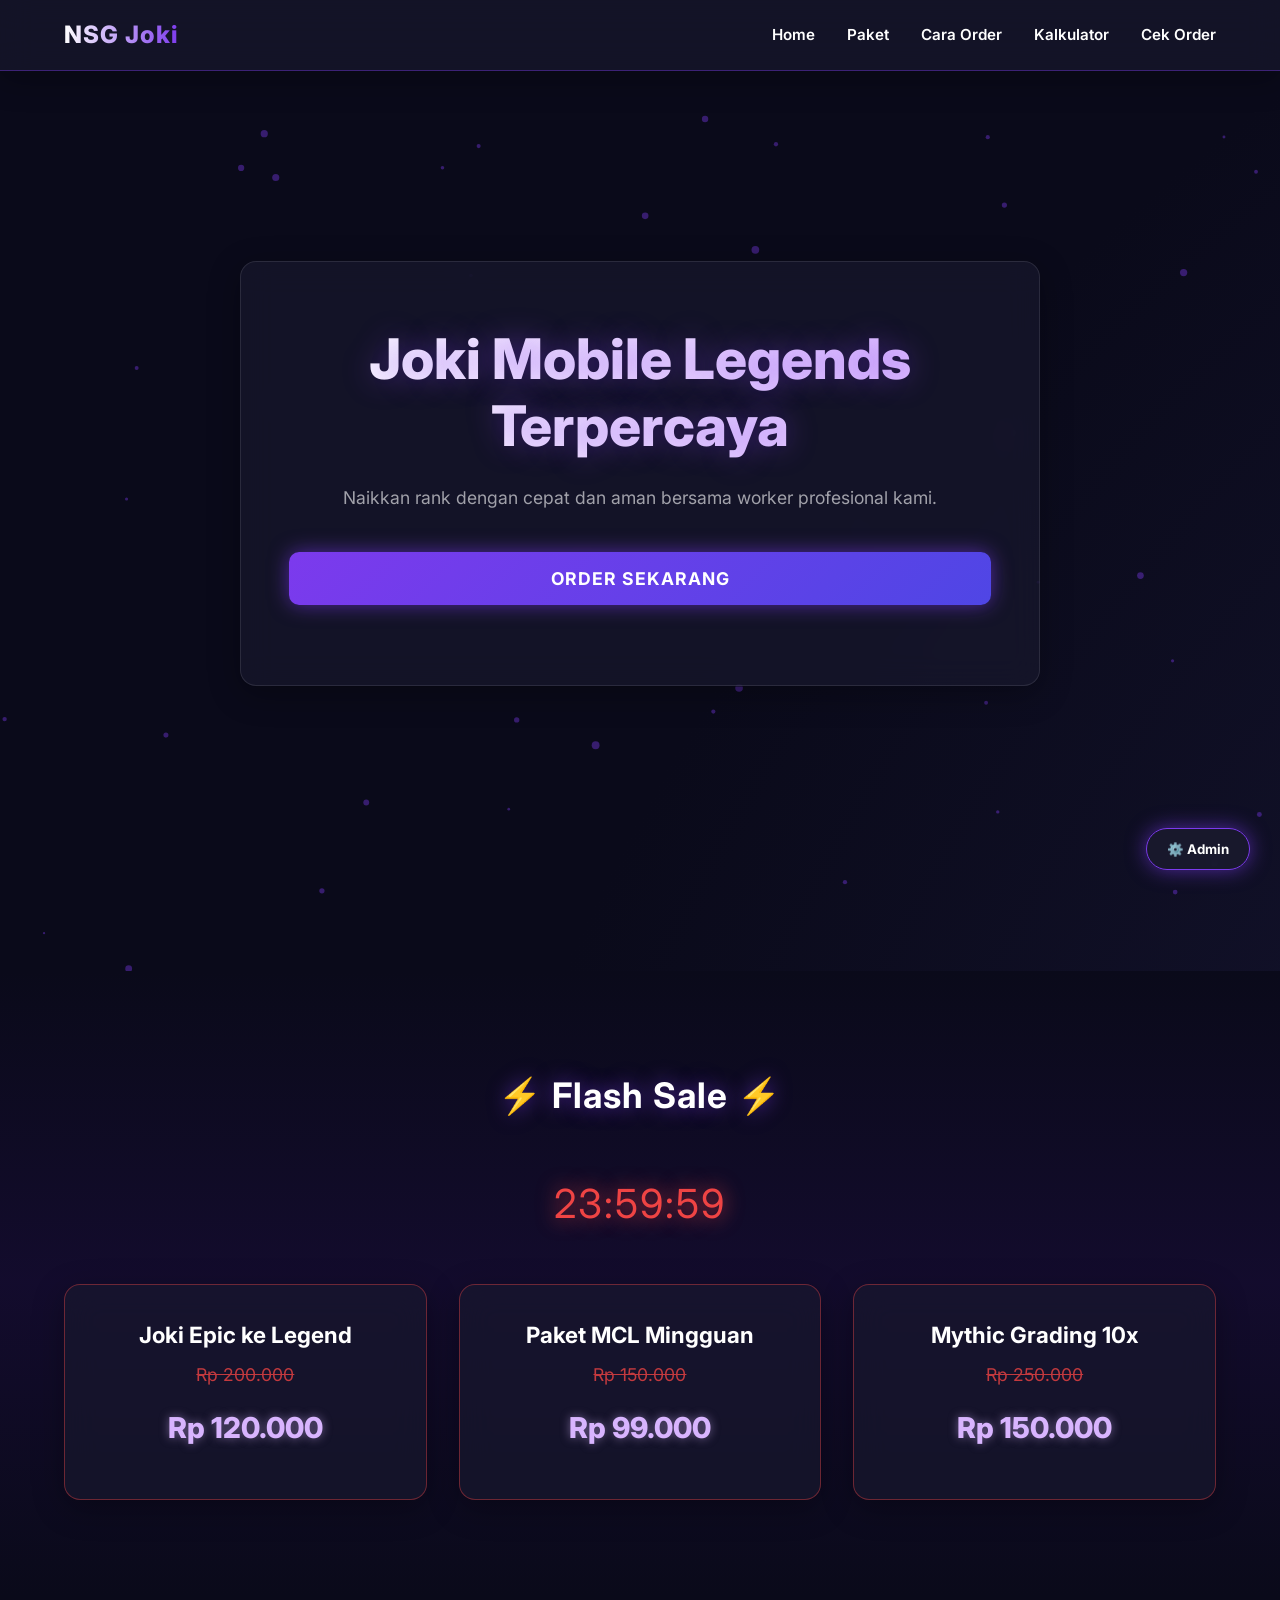
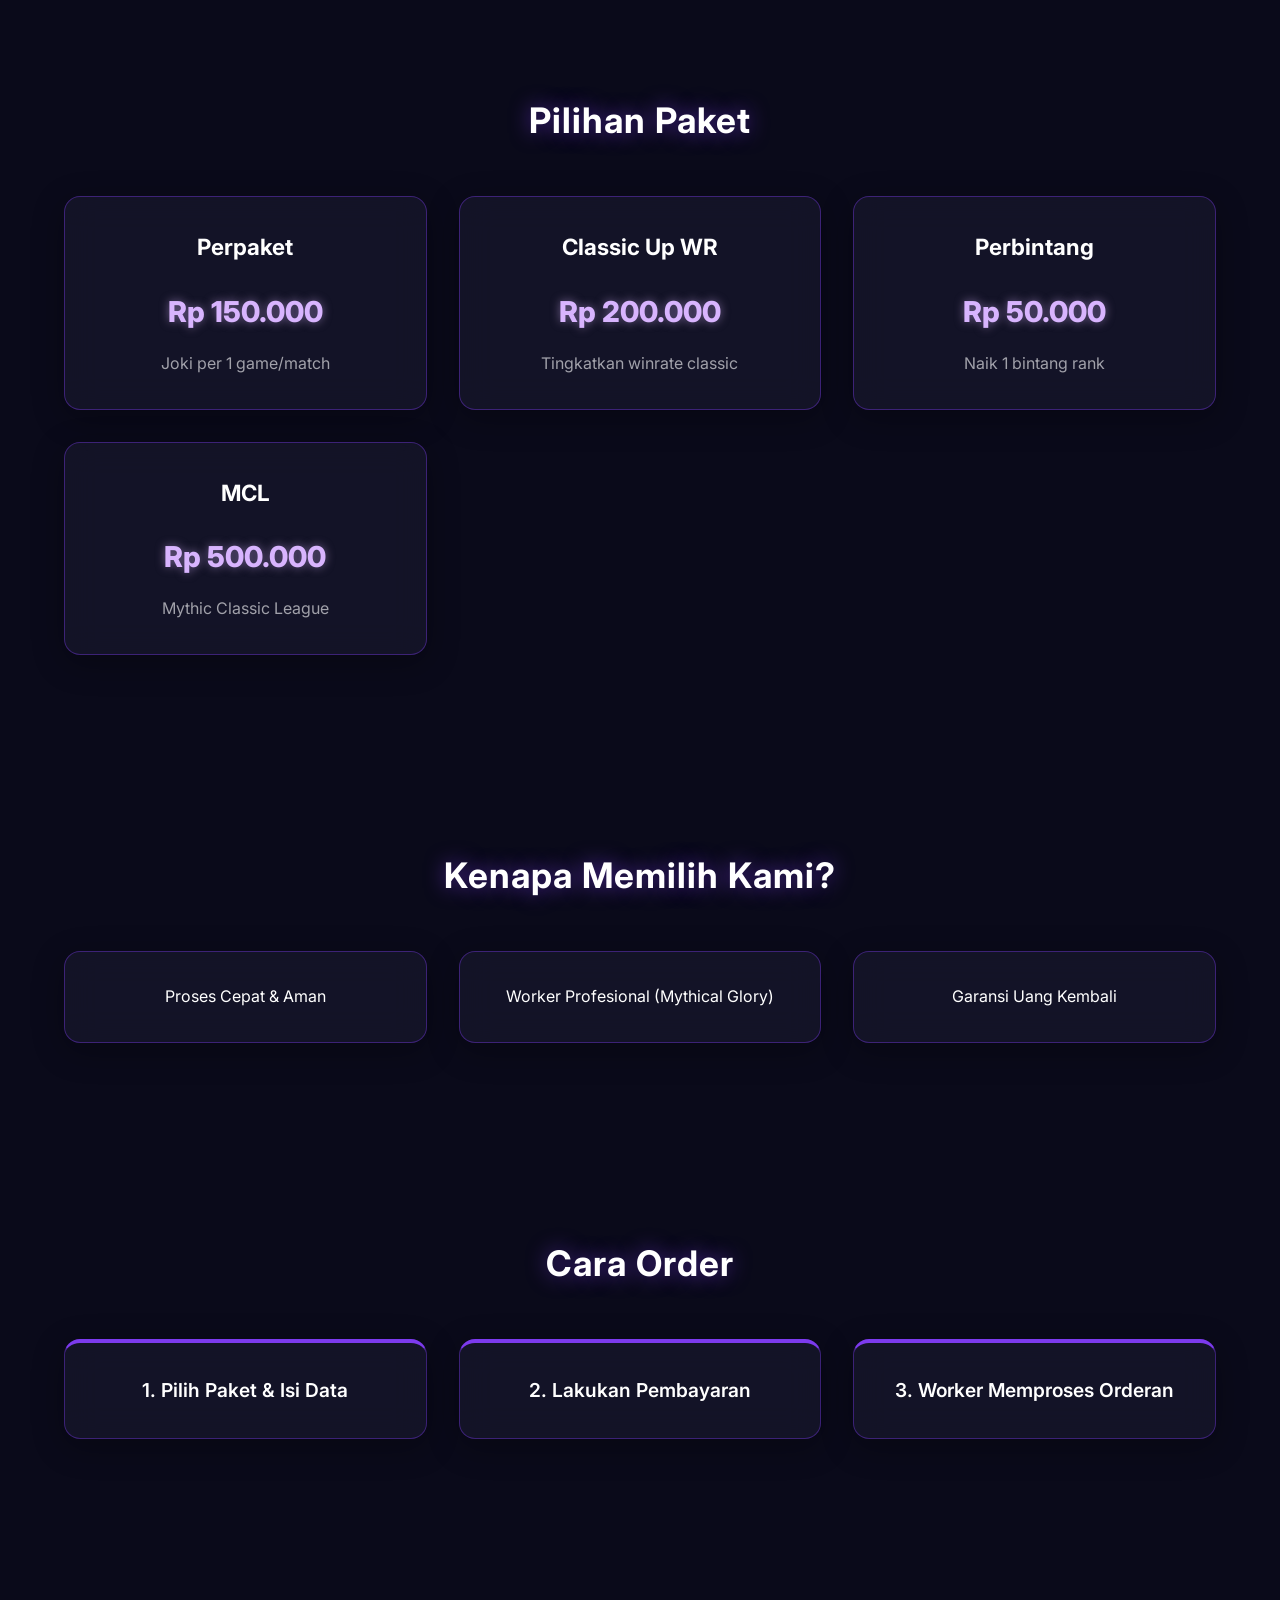
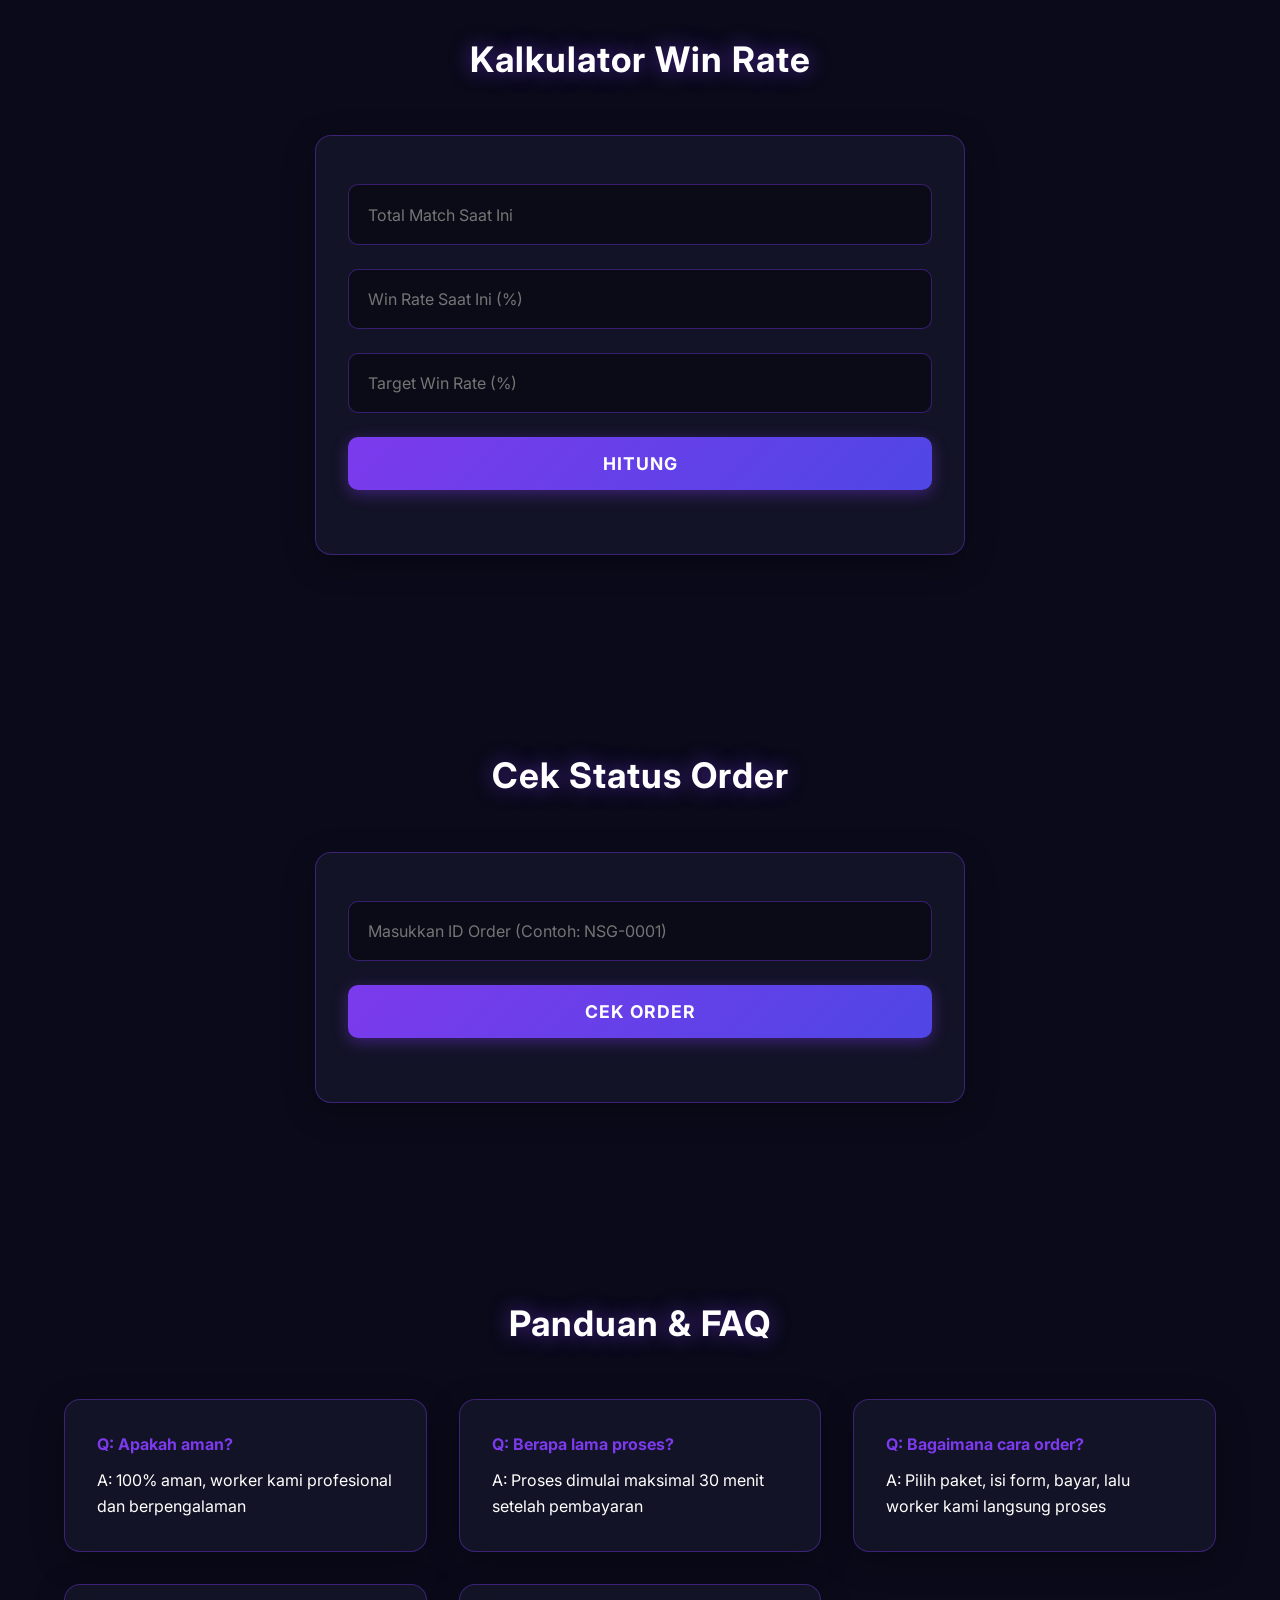
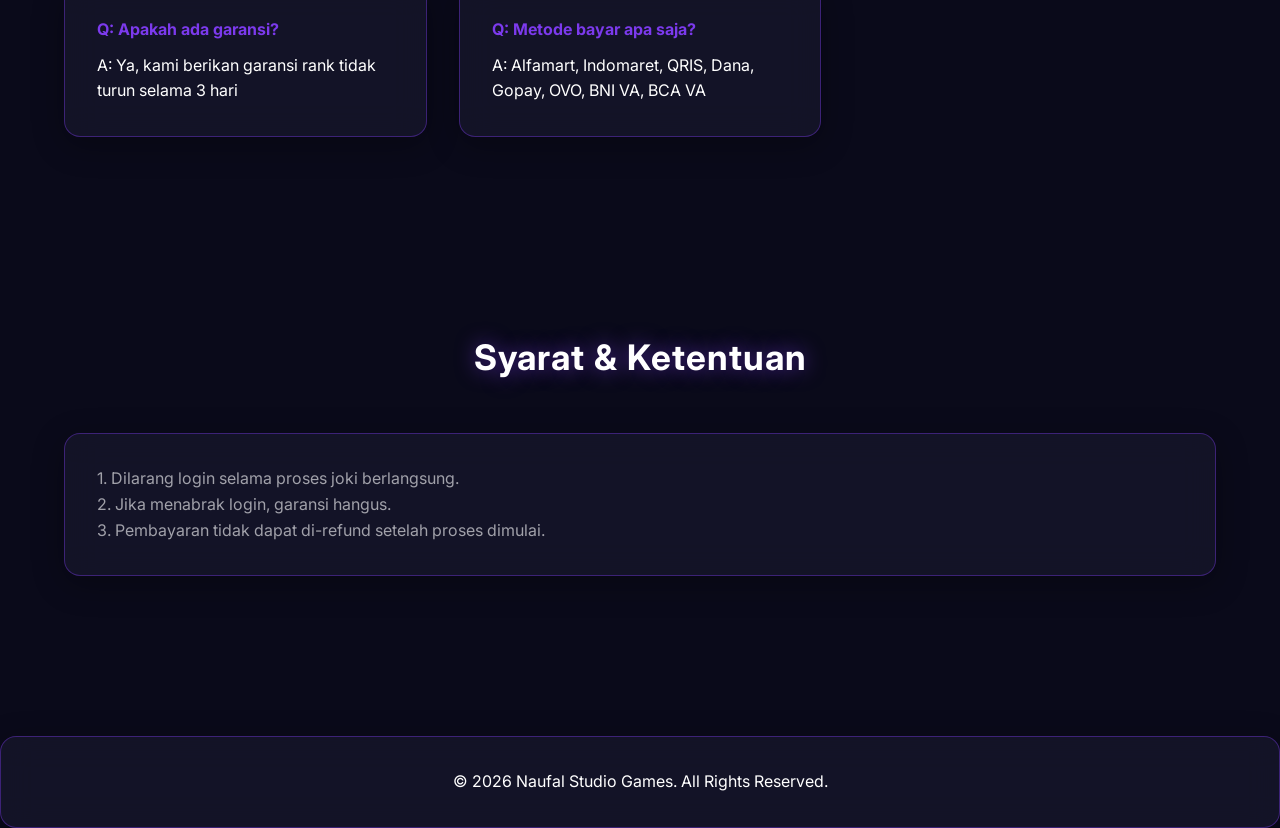
<file: index.html>
<!DOCTYPE html>
<html lang="id">
<head>
    <meta charset="UTF-8">
    <meta name="viewport" content="width=device-width, initial-scale=1.0">
    <title>Naufal Studio Games - Joki ML</title>
    <link href="https://fonts.googleapis.com/css2?family=Inter:wght@300;400;600;700&display=swap" rel="stylesheet">
    <link rel="stylesheet" href="css/style.css">
</head>
<body>
    <nav class="navbar glass">
        <div class="logo">NSG Joki</div>
        <ul class="nav-links">
            <li><a href="#" onclick="showSection('hero')">Home</a></li>
            <li><a href="#" onclick="showSection('paket')">Paket</a></li>
            <li><a href="#" onclick="showSection('cara-order')">Cara Order</a></li>
            <li><a href="#" onclick="showSection('kalkulator')">Kalkulator</a></li>
            <li><a href="#" onclick="showSection('cek-order')">Cek Order</a></li>
        </ul>
    </nav>

    <main id="main-content">
        <section id="hero" class="hero-section fade-in">
            <canvas id="particles"></canvas>
            <div class="hero-content glass">
                <h1>Joki Mobile Legends Terpercaya</h1>
                <p>Naikkan rank dengan cepat dan aman bersama worker profesional kami.</p>
                <button class="btn-primary glow" onclick="showSection('order-form')">Order Sekarang</button>
            </div>
        </section>

        <section id="flash-sale" class="fade-in">
            <div class="section-title">
                <h2>⚡ Flash Sale ⚡</h2>
                <div id="countdown" class="glow-text">24:00:00</div>
            </div>
            <div id="flash-sale-list" class="grid-container"></div>
        </section>

        <section id="paket" class="fade-in">
            <h2>Pilihan Paket</h2>
            <div id="paket-list" class="grid-container"></div>
        </section>

        <section id="kenapa-kami" class="fade-in">
            <h2>Kenapa Memilih Kami?</h2>
            <div class="grid-container">
                <div class="card glass">Proses Cepat & Aman</div>
                <div class="card glass">Worker Profesional (Mythical Glory)</div>
                <div class="card glass">Garansi Uang Kembali</div>
            </div>
        </section>

        <section id="cara-order" class="fade-in">
            <h2>Cara Order</h2>
            <div class="steps-container">
                <div class="step-card glass">1. Pilih Paket & Isi Data</div>
                <div class="step-card glass">2. Lakukan Pembayaran</div>
                <div class="step-card glass">3. Worker Memproses Orderan</div>
            </div>
        </section>

        <section id="order-form" class="fade-in" style="display:none;">
            <h2>Form Order</h2>
            <div class="form-container glass">
                <div class="progress-bar">
                    <div id="progress" class="progress-fill"></div>
                </div>
                
                <div id="step-1" class="form-step active">
                    <h3>Step 1: Data Akun</h3>
                    <input type="text" id="game-id" placeholder="ID Game (Server)">
                    <input type="email" id="email" placeholder="Email Akun">
                    <input type="password" id="password" placeholder="Password Akun">
                    <input type="text" id="hero" placeholder="Request Hero (Opsional)">
                    <select id="login-via">
                        <option>Moonton</option>
                        <option>Facebook</option>
                        <option>VK</option>
                        <option>TikTok</option>
                    </select>
                    <button class="btn-primary" onclick="nextStep()">Lanjut</button>
                </div>

                <div id="step-2" class="form-step" style="display:none;">
                    <h3>Step 2: Pilih Rank / Bintang</h3>
                    <div id="rank-grid" class="grid-container small-grid"></div>
                    <input type="number" id="jumlah-bintang" placeholder="Jumlah Bintang/Match">
                    <button class="btn-secondary" onclick="prevStep()">Kembali</button>
                    <button class="btn-primary" onclick="nextStep()">Lanjut</button>
                </div>

                <div id="step-3" class="form-step" style="display:none;">
                    <h3>Step 3: Pembayaran</h3>
                    <div id="payment-grid" class="grid-container small-grid"></div>
                    <button class="btn-secondary" onclick="prevStep()">Kembali</button>
                    <button class="btn-primary" onclick="nextStep()">Lanjut</button>
                </div>

                <div id="step-4" class="form-step" style="display:none;">
                    <h3>Step 4: Kontak</h3>
                    <input type="text" id="whatsapp" placeholder="Nomor WhatsApp">
                    <input type="email" id="email-konfirmasi" placeholder="Email Konfirmasi">
                    <button class="btn-secondary" onclick="prevStep()">Kembali</button>
                    <button class="btn-primary glow" onclick="submitOrder()">Order Sekarang</button>
                </div>
            </div>
        </section>

        <section id="kalkulator" class="fade-in">
            <h2>Kalkulator Win Rate</h2>
            <div class="form-container glass">
                <input type="number" id="total-match" placeholder="Total Match Saat Ini">
                <input type="number" id="current-wr" placeholder="Win Rate Saat Ini (%)">
                <input type="number" id="target-wr" placeholder="Target Win Rate (%)">
                <button class="btn-primary" onclick="hitungKalkulator()">Hitung</button>
                <div id="hasil-kalkulator" class="result-box"></div>
            </div>
        </section>

        <section id="cek-order" class="fade-in">
            <h2>Cek Status Order</h2>
            <div class="form-container glass">
                <input type="text" id="order-id-input" placeholder="Masukkan ID Order (Contoh: NSG-0001)">
                <button class="btn-primary" onclick="cekOrder()">Cek Order</button>
                <div id="hasil-cek" class="result-box"></div>
            </div>
        </section>

        <section id="panduan" class="fade-in">
            <h2>Panduan & FAQ</h2>
            <div id="faq-list" class="grid-container"></div>
        </section>

        <section id="syarat" class="fade-in">
            <h2>Syarat & Ketentuan</h2>
            <div class="glass p-4 text-muted">
                <p>1. Dilarang login selama proses joki berlangsung.</p>
                <p>2. Jika menabrak login, garansi hangus.</p>
                <p>3. Pembayaran tidak dapat di-refund setelah proses dimulai.</p>
            </div>
        </section>
    </main>

    <footer class="glass">
        <p>&copy; 2026 Naufal Studio Games. All Rights Reserved.</p>
    </footer>

    <div id="success-modal" class="modal glass" style="display:none;">
        <div class="modal-content glass">
            <h3>🎉 Order Berhasil!</h3>
            <p id="success-message"></p>
            <button class="btn-primary" onclick="closeModal()">Tutup</button>
        </div>
    </div>

    <button id="btn-admin-float" class="glow" onclick="window.location.href='admin.html'">⚙️ Admin</button>

    <script src="js/data.js"></script>
    <script src="js/main.js"></script>
</body>
</html>
</file>
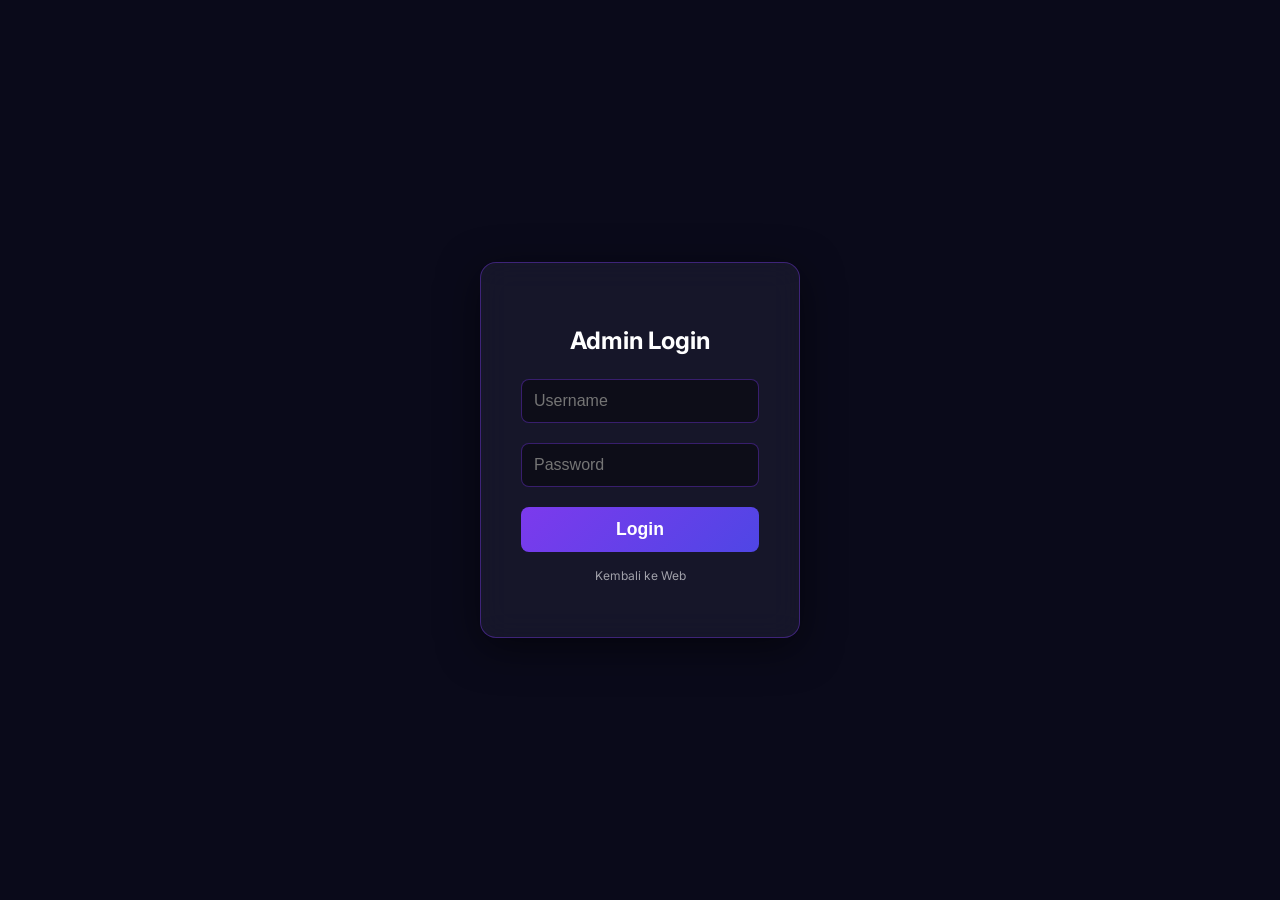
<file: admin.html>
<!DOCTYPE html>
<html lang="id">
<head>
    <meta charset="UTF-8">
    <meta name="viewport" content="width=device-width, initial-scale=1.0">
    <title>Admin - Naufal Studio Games</title>
    <link href="https://fonts.googleapis.com/css2?family=Inter:wght@400;600;700&display=swap" rel="stylesheet">
    <link rel="stylesheet" href="css/admin.css">
    <style>
        body {
            display: flex;
            margin: 0;
            padding: 0;
            width: 100vw;
            height: 100vh;
            overflow-x: hidden;
            box-sizing: border-box;
        }
        
        #login-section {
            position: fixed;
            top: 0;
            left: 0;
            width: 100vw;
            height: 100vh;
            z-index: 9999;
            background: var(--bg-main, #0a0a1a);
            display: flex;
            justify-content: center;
            align-items: center;
        }

        #admin-dashboard {
            display: flex;
            width: 100vw;
            height: 100vh;
            overflow: hidden;
        }

        .sidebar {
            width: 200px !important;
            min-width: 200px !important;
            max-width: 200px !important;
            position: fixed !important;
            left: 0;
            top: 0;
            height: 100vh;
            overflow-y: auto;
            overflow-x: hidden;
            z-index: 1000;
        }

        .sidebar .menu-item {
            font-size: 13px !important;
            padding: 10px 16px !important;
        }

        .main-content {
            margin-left: 200px !important;
            flex: 1;
            width: calc(100vw - 200px);
            height: 100vh;
            overflow-y: auto;
            overflow-x: hidden;
            padding: 15px;
            box-sizing: border-box;
        }

        .stat-grid {
            display: grid !important;
            grid-template-columns: repeat(2, 1fr) !important;
            gap: 8px !important;
            margin-bottom: 20px;
        }

        .stat-card {
            max-width: 160px !important;
            padding: 10px 12px !important;
            box-sizing: border-box;
        }

        .stat-card h3 {
            font-size: 11px !important;
            margin: 0 0 4px 0 !important;
        }

        .stat-card .value {
            font-size: 20px !important;
        }

        .table-wrapper {
            width: 100%;
            overflow-x: auto;
        }

        table {
            width: 100% !important;
            table-layout: fixed !important;
            border-collapse: collapse;
        }

        th {
            font-size: 11px !important;
            padding: 5px 8px !important;
            word-wrap: break-word;
        }

        td {
            font-size: 12px !important;
            padding: 5px 8px !important;
            word-wrap: break-word;
        }

        .action-btn {
            padding: 4px 10px !important;
            font-size: 11px !important;
        }

        .btn-add {
            padding: 6px 14px !important;
            font-size: 12px !important;
            margin-bottom: 15px;
        }

        .form-group input, .form-group textarea, .form-group select, .modal-box input, .modal-box textarea {
            width: 100%;
            max-width: 100%;
            box-sizing: border-box;
        }
    </style>
</head>
<body style="display: flex;">

    <div id="login-section" class="login-container">
        <div class="login-card" style="width: 90%; max-width: 320px;">
            <h2 style="font-size: 1.5rem; margin-bottom: 20px;">Admin Login</h2>
            <input type="text" id="admin-user" placeholder="Username" style="width: 100%; box-sizing: border-box;">
            <input type="password" id="admin-pass" placeholder="Password" style="width: 100%; box-sizing: border-box;">
            <button onclick="adminLogin()" style="width: 100%; box-sizing: border-box;">Login</button>
            <p style="margin-top: 15px; font-size: 12px;"><a href="index.html" style="color: #a1a1aa; text-decoration: none;">Kembali ke Web</a></p>
        </div>
    </div>

    <div id="admin-dashboard" style="display:none;">
        
        <div id="sidebar" class="sidebar">
            <div class="sidebar-logo" style="padding: 15px 10px; text-align: center; font-weight: bold; font-size: 16px;">NSG Admin</div>
            <div class="menu-item active" onclick="switchTab('dashboard')">Dashboard</div>
            <div class="menu-item" onclick="switchTab('konfigurasi')">Konfigurasi</div>
            <div class="menu-item" onclick="switchTab('kelola-admin')">Kelola Admin</div>
            <div class="menu-item" onclick="switchTab('kelola-rank')">Kelola Rank</div>
            <div class="menu-item" onclick="switchTab('kelola-mode')">Kelola Mode Joki</div>
            <div class="menu-item" onclick="switchTab('kelola-paket')">Kelola Paket</div>
            <div class="menu-item" onclick="switchTab('flash-sale')">Flash Sale</div>
            <div class="menu-item" onclick="switchTab('banner')">Kelola Banner</div>
            <div class="menu-item" onclick="switchTab('faq')">FAQ</div>
            <div class="menu-item" onclick="switchTab('pesan-wa')">Pesan WA</div>
            <div class="menu-item" onclick="adminLogout()" style="color: #e11d48; margin-top: 20px;">Logout</div>
        </div>

        <div id="content" class="main-content">
            
            <div id="tab-dashboard" class="tab-content active">
                <h2 style="font-size: 18px; margin-bottom: 15px;">Dashboard Overview</h2>
                
                <div class="stat-grid">
                    <div class="stat-card">
                        <h3>Total Order</h3>
                        <div class="value" style="color: var(--primary-purple, #7c3aed);">150</div>
                    </div>
                    <div class="stat-card">
                        <h3>Pending</h3>
                        <div class="value" style="color: #f97316;">12</div>
                    </div>
                    <div class="stat-card">
                        <h3>Selesai</h3>
                        <div class="value" style="color: #16a34a;">138</div>
                    </div>
                    <div class="stat-card">
                        <h3>Pendapatan</h3>
                        <div class="value" style="color: var(--primary-purple, #7c3aed);">Rp 45.75k</div>
                    </div>
                </div>

                <h3 style="font-size: 14px; margin-bottom: 10px;">Order Terbaru</h3>
                <div class="table-wrapper">
                    <table>
                        <thead>
                            <tr>
                                <th style="width: 20%;">ID Order</th>
                                <th style="width: 25%;">Nama</th>
                                <th style="width: 20%;">Paket</th>
                                <th style="width: 20%;">Harga</th>
                                <th style="width: 15%;">Status</th>
                            </tr>
                        </thead>
                        <tbody id="dashboard-table"></tbody>
                    </table>
                </div>
            </div>

            <div id="tab-konfigurasi" class="tab-content">
                <h2 style="font-size: 18px; margin-bottom: 15px;">Konfigurasi Website</h2>
                <div class="form-group" style="margin-bottom: 12px;">
                    <label style="display: block; font-size: 12px; margin-bottom: 4px;">Nama Website</label>
                    <input type="text" id="conf-name" style="padding: 8px;">
                </div>
                <div class="form-group" style="margin-bottom: 12px;">
                    <label style="display: block; font-size: 12px; margin-bottom: 4px;">Nomor WhatsApp</label>
                    <input type="text" id="conf-wa" style="padding: 8px;">
                </div>
                <div class="form-group" style="margin-bottom: 12px;">
                    <label style="display: block; font-size: 12px; margin-bottom: 4px;">Instagram</label>
                    <input type="text" id="conf-ig" style="padding: 8px;">
                </div>
                <button class="btn-add" onclick="simpanKonfigurasi()">Simpan Konfigurasi</button>
            </div>

            <div id="tab-kelola-admin" class="tab-content">
                <h2 style="font-size: 18px; margin-bottom: 15px;">Kelola Admin</h2>
                <p style="font-size: 12px; color: #a1a1aa;">Fitur ganti password admin akan segera hadir.</p>
            </div>

            <div id="tab-kelola-rank" class="tab-content">
                <h2 style="font-size: 18px; margin-bottom: 15px;">Kelola Data Rank</h2>
                <button class="btn-add" onclick="tambahRank()">+ Tambah Rank</button>
                <div class="table-wrapper">
                    <table>
                        <thead>
                            <tr>
                                <th style="width: 75%;">Nama Rank</th>
                                <th style="width: 25%;">Aksi</th>
                            </tr>
                        </thead>
                        <tbody id="rank-table"></tbody>
                    </table>
                </div>
            </div>

            <div id="tab-kelola-mode" class="tab-content">
                <h2 style="font-size: 18px; margin-bottom: 15px;">Kelola Mode Joki</h2>
                <button class="btn-add" onclick="tambahMode()">+ Tambah Mode</button>
                <div class="table-wrapper">
                    <table>
                        <thead>
                            <tr>
                                <th style="width: 75%;">Mode</th>
                                <th style="width: 25%;">Aksi</th>
                            </tr>
                        </thead>
                        <tbody id="mode-table"></tbody>
                    </table>
                </div>
            </div>

            <div id="tab-kelola-paket" class="tab-content">
                <h2 style="font-size: 18px; margin-bottom: 15px;">Kelola Paket Joki</h2>
                <button class="btn-add" onclick="openModalTambahPaket()">+ Tambah Paket</button>
                <div class="table-wrapper">
                    <table>
                        <thead>
                            <tr>
                                <th style="width: 10%;">ID</th>
                                <th style="width: 30%;">Nama Paket</th>
                                <th style="width: 20%;">Harga</th>
                                <th style="width: 15%;">Status</th>
                                <th style="width: 25%;">Aksi</th>
                            </tr>
                        </thead>
                        <tbody id="paket-table"></tbody>
                    </table>
                </div>
            </div>

            <div id="tab-flash-sale" class="tab-content">
                <h2 style="font-size: 18px; margin-bottom: 15px;">Flash Sale</h2>
                <div class="form-group" style="margin-bottom: 15px; display: flex; align-items: center; gap: 10px;">
                    <label style="font-size: 12px;">Status Flash Sale:</label>
                    <label class="toggle-switch" style="margin: 0;">
                        <input type="checkbox" checked>
                        <span class="slider"></span>
                    </label>
                </div>
                <div class="form-group" style="margin-bottom: 15px;">
                    <label style="display: block; font-size: 12px; margin-bottom: 4px;">Waktu Berakhir</label>
                    <input type="datetime-local" style="padding: 8px;">
                </div>
                <button class="btn-add" onclick="tambahItemFlashSale()">+ Tambah Item</button>
                <div class="table-wrapper">
                    <table>
                        <thead>
                            <tr>
                                <th style="width: 35%;">Nama Item</th>
                                <th style="width: 20%;">Harga Asli</th>
                                <th style="width: 20%;">Harga Diskon</th>
                                <th style="width: 25%;">Aksi</th>
                            </tr>
                        </thead>
                        <tbody id="fs-table"></tbody>
                    </table>
                </div>
            </div>

            <div id="tab-banner" class="tab-content">
                <h2 style="font-size: 18px; margin-bottom: 15px;">Kelola Banner</h2>
                <button class="btn-add" onclick="tambahBanner()">+ Tambah Banner</button>
                <div class="table-wrapper">
                    <table>
                        <thead>
                            <tr>
                                <th style="width: 75%;">Nama Banner</th>
                                <th style="width: 25%;">Aksi</th>
                            </tr>
                        </thead>
                        <tbody id="banner-table"></tbody>
                    </table>
                </div>
            </div>

            <div id="tab-faq" class="tab-content">
                <h2 style="font-size: 18px; margin-bottom: 15px;">Kelola FAQ</h2>
                <button class="btn-add" onclick="openModalTambahFaq()">+ Tambah FAQ</button>
                <div class="table-wrapper">
                    <table>
                        <thead>
                            <tr>
                                <th style="width: 35%;">Pertanyaan</th>
                                <th style="width: 45%;">Jawaban</th>
                                <th style="width: 20%;">Aksi</th>
                            </tr>
                        </thead>
                        <tbody id="faq-table"></tbody>
                    </table>
                </div>
            </div>

            <div id="tab-pesan-wa" class="tab-content">
                <h2 style="font-size: 18px; margin-bottom: 15px;">Template Pesan WhatsApp</h2>
                <div class="form-group" style="margin-bottom: 15px;">
                    <label style="display: block; font-size: 12px; margin-bottom: 4px;">Template (Gunakan [PAKET] dan [ID_GAME])</label>
                    <textarea rows="5" style="padding: 8px; resize: vertical;">Halo Admin, saya ingin order [PAKET] untuk akun [ID_GAME]. Mohon konfirmasi pembayaran saya.</textarea>
                </div>
                <button class="btn-add" onclick="simpanPesanWA()">Simpan Template</button>
            </div>

        </div>
    </div>

    <div id="modal-paket" class="modal-overlay" style="display: none; position: fixed; top: 0; left: 0; width: 100vw; height: 100vh; background: rgba(0,0,0,0.8); z-index: 2000; justify-content: center; align-items: center; padding: 15px; box-sizing: border-box;">
        <div class="modal-box" style="width: 100%; max-width: 350px; padding: 15px; box-sizing: border-box;">
            <h3 style="margin-top: 0; margin-bottom: 15px; font-size: 16px;">Form Paket</h3>
            <form id="form-paket" onsubmit="event.preventDefault(); simpanPaket();" style="display: flex; flex-direction: column; gap: 8px;">
                <input type="hidden" id="paket-id">
                <input type="text" id="paket-nama" placeholder="Nama Paket" required style="padding: 8px;">
                <input type="number" id="paket-harga" placeholder="Harga" required style="padding: 8px;">
                <input type="text" id="paket-desc" placeholder="Deskripsi" required style="padding: 8px;">
                <div class="btn-row" style="display: flex; justify-content: flex-end; gap: 8px; margin-top: 10px;">
                    <button type="button" class="btn-cancel" onclick="hideModal('modal-paket')" style="padding: 6px 12px; font-size: 12px;">Batal</button>
                    <button type="submit" class="btn-add" style="margin: 0;">Simpan</button>
                </div>
            </form>
        </div>
    </div>

    <div id="modal-faq" class="modal-overlay" style="display: none; position: fixed; top: 0; left: 0; width: 100vw; height: 100vh; background: rgba(0,0,0,0.8); z-index: 2000; justify-content: center; align-items: center; padding: 15px; box-sizing: border-box;">
        <div class="modal-box" style="width: 100%; max-width: 350px; padding: 15px; box-sizing: border-box;">
            <h3 style="margin-top: 0; margin-bottom: 15px; font-size: 16px;">Form FAQ</h3>
            <form id="form-faq" onsubmit="event.preventDefault(); simpanFaq();" style="display: flex; flex-direction: column; gap: 8px;">
                <input type="text" id="faq-q" placeholder="Pertanyaan" required style="padding: 8px;">
                <textarea id="faq-a" placeholder="Jawaban" required rows="4" style="padding: 8px; resize: vertical;"></textarea>
                <div class="btn-row" style="display: flex; justify-content: flex-end; gap: 8px; margin-top: 10px;">
                    <button type="button" class="btn-cancel" onclick="hideModal('modal-faq')" style="padding: 6px 12px; font-size: 12px;">Batal</button>
                    <button type="submit" class="btn-add" style="margin: 0;">Simpan</button>
                </div>
            </form>
        </div>
    </div>

    <script src="js/data.js"></script>
    <script src="js/admin.js"></script>
</body>
</html>
</file>
<file: css/style.css>
:root {
    --bg-main: #0a0a1a;
    --primary-purple: #7c3aed;
    --secondary-purple: #4f46e5;
    --card-bg: #1a1a2e;
    --border-card: rgba(124, 58, 237, 0.4);
    --border-glow: rgba(124, 58, 237, 0.8);
    --text-main: #ffffff;
    --text-muted: #a1a1aa;
    --accent-glow: rgba(124, 58, 237, 0.6);
    --flash-glow: rgba(239, 68, 68, 0.6);
}

* { 
    margin: 0; 
    padding: 0; 
    box-sizing: border-box; 
    font-family: 'Inter', sans-serif; 
}

body { 
    background-color: var(--bg-main); 
    color: var(--text-main); 
    overflow-x: hidden; 
    line-height: 1.6;
}

::-webkit-scrollbar { width: 8px; height: 8px; }
::-webkit-scrollbar-track { background: var(--bg-main); }
::-webkit-scrollbar-thumb { background: var(--primary-purple); border-radius: 4px; }

/* PREMIUM GLASSMORPHISM */
.glass {
    background: rgba(26, 26, 46, 0.65);
    backdrop-filter: blur(16px);
    -webkit-backdrop-filter: blur(16px);
    border: 1px solid var(--border-card);
    border-radius: 16px;
    box-shadow: 0 8px 32px rgba(0, 0, 0, 0.3);
}

/* NAVBAR */
.navbar {
    position: sticky; 
    top: 0; 
    z-index: 1000;
    display: flex; 
    justify-content: space-between; 
    align-items: center;
    padding: 1rem 5%; 
    border-radius: 0; 
    border-top: none; 
    border-left: none; 
    border-right: none;
    transition: all 0.3s ease;
}

.logo {
    font-size: 1.5rem;
    font-weight: 800;
    background: linear-gradient(to right, #fff, var(--primary-purple));
    -webkit-background-clip: text;
    -webkit-text-fill-color: transparent;
    letter-spacing: 1px;
}

.nav-links { 
    list-style: none; 
    display: flex; 
    gap: 2rem; 
}

.nav-links a { 
    color: var(--text-main); 
    text-decoration: none; 
    font-weight: 600; 
    font-size: 0.95rem;
    position: relative;
    padding: 0.5rem 0;
    transition: color 0.3s; 
}

.nav-links a::after {
    content: '';
    position: absolute;
    bottom: 0; left: 0; width: 0%; height: 2px;
    background: var(--primary-purple);
    transition: width 0.3s ease;
    box-shadow: 0 0 10px var(--accent-glow);
}

.nav-links a:hover { color: #fff; }
.nav-links a:hover::after { width: 100%; }

/* SECTIONS */
section { 
    padding: 6rem 5%; 
    min-height: auto; 
    position: relative;
}

.section-title { text-align: center; margin-bottom: 3rem; }
h2 { 
    text-align: center; 
    margin-bottom: 3rem; 
    font-size: 2.2rem;
    color: #fff; 
    text-shadow: 0 0 20px var(--accent-glow); 
    letter-spacing: 1px;
}

/* HERO SECTION DRAMATIS */
.hero-section {
    position: relative; 
    height: 100vh;
    display: flex; 
    justify-content: center; 
    align-items: center;
    background: radial-gradient(circle at center, rgba(79, 70, 229, 0.15) 0%, #0a0a1a 70%),
                linear-gradient(45deg, #0a0a1a, #1a1a2e, #2e1065);
    background-size: 400% 400%;
    animation: gradientBG 15s ease infinite;
    overflow: hidden;
    padding-top: 0;
}

#particles { 
    position: absolute; 
    top: 0; left: 0; 
    width: 100%; height: 100%; 
    z-index: 0; 
    opacity: 0.8;
}

.hero-content { 
    position: relative; 
    z-index: 1; 
    padding: 4rem 3rem; 
    text-align: center; 
    max-width: 800px; 
    border: 1px solid rgba(255,255,255,0.1);
}

.hero-content h1 { 
    font-size: 3.5rem; 
    font-weight: 800;
    line-height: 1.2;
    margin-bottom: 1.5rem; 
    background: linear-gradient(to right, #ffffff, #d8b4fe);
    -webkit-background-clip: text;
    -webkit-text-fill-color: transparent;
    text-shadow: 0 0 30px rgba(124, 58, 237, 0.4);
}

.hero-content p {
    font-size: 1.1rem;
    color: var(--text-muted);
    margin-bottom: 2.5rem;
}

@keyframes gradientBG {
    0% { background-position: 0% 50%; }
    50% { background-position: 100% 50%; }
    100% { background-position: 0% 50%; }
}

/* GRID & CARDS STYLISH */
.grid-container { 
    display: grid; 
    grid-template-columns: repeat(auto-fit, minmax(280px, 1fr)); 
    gap: 2rem; 
    max-width: 1200px;
    margin: 0 auto;
}

.small-grid { grid-template-columns: repeat(auto-fit, minmax(140px, 1fr)); gap: 1rem; }

.card { 
    padding: 2rem; 
    text-align: center; 
    position: relative; 
    overflow: hidden; 
    transition: all 0.4s cubic-bezier(0.175, 0.885, 0.32, 1.275); 
    cursor: pointer; 
    display: flex;
    flex-direction: column;
    justify-content: center;
}

.card:hover { 
    transform: translateY(-10px) scale(1.02); 
    box-shadow: 0 15px 30px rgba(0,0,0,0.5), 0 0 20px var(--accent-glow) inset; 
    border-color: var(--border-glow); 
}

.card::before {
    content: ''; 
    position: absolute; 
    top: 0; left: -100%; 
    width: 50%; height: 100%;
    background: linear-gradient(to right, transparent, rgba(255,255,255,0.15), transparent);
    transform: skewX(-25deg); 
    transition: 0.7s;
}

.card:hover::before { left: 150%; }

.card h3 { font-size: 1.4rem; margin-bottom: 0.5rem; }

.price { 
    font-size: 1.8rem; 
    font-weight: 800; 
    color: #d8b4fe; 
    margin: 1rem 0; 
    text-shadow: 0 0 10px rgba(216, 180, 254, 0.5);
}

.strike { 
    text-decoration: line-through; 
    color: #ef4444; 
    font-size: 1.1rem; 
    opacity: 0.8;
}

/* FLASH SALE EYE-CATCHING */
#flash-sale {
    background: linear-gradient(180deg, var(--bg-main) 0%, #2e106540 50%, var(--bg-main) 100%);
}

#flash-sale .card {
    border-color: rgba(239, 68, 68, 0.4);
    animation: borderPulse 3s infinite;
}

#flash-sale .card:hover {
    box-shadow: 0 15px 30px rgba(0,0,0,0.5), 0 0 20px var(--flash-glow) inset;
    border-color: #ef4444;
}

@keyframes borderPulse {
    0% { box-shadow: 0 0 0 0 rgba(239, 68, 68, 0.4); }
    70% { box-shadow: 0 0 0 10px rgba(239, 68, 68, 0); }
    100% { box-shadow: 0 0 0 0 rgba(239, 68, 68, 0); }
}

#countdown {
    font-size: 2.5rem;
    letter-spacing: 2px;
    color: #ef4444;
    text-shadow: 0 0 20px rgba(239, 68, 68, 0.8);
}

/* FORM STYLING */
.form-container { 
    max-width: 650px; 
    margin: 0 auto; 
    padding: 3rem 2rem; 
}

.form-step h3 { margin-bottom: 1.5rem; color: #d8b4fe; text-align: center; }

input, select, textarea {
    width: 100%; 
    padding: 1.2rem; 
    margin-bottom: 1.5rem;
    background: rgba(0,0,0,0.4); 
    border: 1px solid var(--border-card);
    color: white; 
    border-radius: 10px; 
    outline: none;
    font-size: 1rem;
    transition: all 0.3s;
}

input:focus, select:focus, textarea:focus { 
    border-color: var(--primary-purple); 
    box-shadow: 0 0 15px var(--accent-glow); 
    background: rgba(0,0,0,0.6);
}

/* BUTTONS */
.btn-primary, .btn-secondary {
    padding: 1rem 2rem; 
    border: none; 
    border-radius: 10px; 
    font-weight: 700; 
    font-size: 1.1rem;
    cursor: pointer; 
    width: 100%; 
    transition: all 0.3s ease;
    margin-bottom: 1rem;
    text-transform: uppercase;
    letter-spacing: 1px;
}

.btn-primary { 
    background: linear-gradient(135deg, var(--primary-purple), var(--secondary-purple)); 
    color: white; 
    box-shadow: 0 4px 15px rgba(124, 58, 237, 0.4);
}

.btn-primary:hover { 
    transform: translateY(-2px);
    box-shadow: 0 8px 25px rgba(124, 58, 237, 0.6); 
    background: linear-gradient(135deg, #8b5cf6, #6366f1);
}

.btn-secondary { 
    background: rgba(255,255,255,0.05); 
    border: 1px solid var(--primary-purple); 
    color: white; 
}

.btn-secondary:hover { 
    background: rgba(124, 58, 237, 0.2); 
}

.glow { box-shadow: 0 0 20px var(--accent-glow); }
.glow-text { text-shadow: 0 0 15px var(--accent-glow); }

/* PROGRESS BAR */
.progress-bar { 
    width: 100%; 
    height: 12px; 
    background: rgba(0,0,0,0.6); 
    border-radius: 10px; 
    margin-bottom: 3rem; 
    overflow: hidden;
    border: 1px solid rgba(255,255,255,0.1);
}

.progress-fill { 
    height: 100%; 
    background: linear-gradient(90deg, var(--secondary-purple), var(--primary-purple)); 
    width: 25%; 
    border-radius: 10px; 
    transition: width 0.5s cubic-bezier(0.4, 0, 0.2, 1); 
    box-shadow: 0 0 15px var(--accent-glow); 
}

.result-box { 
    margin-top: 1.5rem; 
    padding: 1.5rem; 
    border-radius: 10px; 
    background: rgba(124, 58, 237, 0.15); 
    border: 1px solid var(--primary-purple);
    display: none; 
    text-align: center;
    font-size: 1.1rem;
}

/* ANIMATIONS */
.fade-in { 
    opacity: 0; 
    transform: translateY(40px); 
    transition: opacity 0.8s cubic-bezier(0.165, 0.84, 0.44, 1), transform 0.8s cubic-bezier(0.165, 0.84, 0.44, 1); 
}
.fade-in.visible { opacity: 1; transform: translateY(0); }

/* ADMIN FLOAT BTN */
#btn-admin-float {
    position: fixed; 
    bottom: 30px; 
    right: 30px; 
    z-index: 1000;
    background: rgba(26, 26, 46, 0.9); 
    backdrop-filter: blur(10px);
    border: 1px solid var(--primary-purple); 
    color: white;
    padding: 12px 20px; 
    border-radius: 50px; 
    cursor: pointer; 
    font-weight: 700;
    transition: 0.3s;
}
#btn-admin-float:hover {
    transform: scale(1.1);
    background: var(--primary-purple);
}

/* MODAL */
.modal { 
    position: fixed; top: 0; left: 0; width: 100%; height: 100%; 
    background: rgba(0,0,0,0.85); 
    backdrop-filter: blur(5px);
    z-index: 2000; 
    display: flex; justify-content: center; align-items: center; 
}
.modal-content { padding: 3rem; max-width: 450px; text-align: center; width: 90%; }
.modal-content h3 { font-size: 2rem; margin-bottom: 1rem; color: #10b981; }
.modal-content p { margin-bottom: 2rem; font-size: 1.1rem; line-height: 1.5; white-space: pre-line;}

footer { 
    text-align: center; 
    padding: 2rem; 
    border-top: 1px solid var(--border-card); 
    margin-top: 4rem; 
    background: rgba(0,0,0,0.3);
}

.text-muted { color: var(--text-muted); }
.p-4 { padding: 2rem; }

/* STEPS CARDS */
.steps-container {
    display: flex;
    flex-wrap: wrap;
    gap: 2rem;
    justify-content: center;
}
.step-card {
    flex: 1;
    min-width: 250px;
    padding: 2rem;
    text-align: center;
    font-size: 1.2rem;
    font-weight: 600;
    border-top: 4px solid var(--primary-purple);
}

/* SELECTION ITEMS (RANK/PAYMENT) */
.selectable-item { 
    padding: 15px 10px; 
    border: 2px solid var(--border-card); 
    border-radius: 12px; 
    text-align: center; 
    cursor: pointer; 
    transition: all 0.3s; 
    background: rgba(0,0,0,0.3);
    font-weight: 600;
}
.selectable-item:hover {
    border-color: var(--primary-purple);
    background: rgba(124, 58, 237, 0.1);
}
.selectable-item.selected { 
    background: var(--primary-purple); 
    border-color: #fff; 
    box-shadow: 0 0 15px var(--accent-glow); 
    transform: scale(1.05);
}

/* MOBILE RESPONSIVE SEMPURNA */
@media (max-width: 768px) {
    .navbar { padding: 1rem; flex-direction: column; gap: 1rem; }
    .nav-links { 
        width: 100%; 
        overflow-x: auto; 
        padding-bottom: 5px; 
        justify-content: flex-start;
    }
    .nav-links::-webkit-scrollbar { height: 4px; }
    .nav-links a { white-space: nowrap; font-size: 0.9rem; }
    
    .hero-content { padding: 2rem 1.5rem; width: 90%; }
    .hero-content h1 { font-size: 2.2rem; }
    .hero-content p { font-size: 0.95rem; }
    
    section { padding: 4rem 1rem; }
    h2 { font-size: 1.8rem; margin-bottom: 2rem; }
    
    .grid-container { grid-template-columns: 1fr; }
    .small-grid { grid-template-columns: repeat(2, 1fr); }
    
    .form-container { padding: 1.5rem; }
    input, select, textarea { padding: 1rem; font-size: 0.95rem; }
    .btn-primary, .btn-secondary { padding: 0.8rem; font-size: 1rem; }
    
    #countdown { font-size: 2rem; }
    
    .step-card { width: 100%; flex: none; }
}
</file>
<file: css/admin.css>
:root {
    --bg-main: #0a0a1a; 
    --primary-purple: #7c3aed; 
    --secondary-purple: #4f46e5;
    --card-bg: #1a1a2e; 
    --border-card: rgba(124, 58, 237, 0.4); 
    --text-main: #ffffff;
    --text-muted: #a1a1aa;
}

* {
    box-sizing: border-box;
    max-width: 100vw;
}

body { 
    margin: 0; 
    padding: 0; 
    font-family: 'Inter', sans-serif; 
    background: var(--bg-main); 
    color: var(--text-main); 
    display: flex;
    flex-direction: row;
    height: 100vh; 
    width: 100vw;
    overflow-x: hidden; 
    overflow-y: hidden;
    line-height: 1.5;
}

/* CUSTOM SCROLLBAR */
::-webkit-scrollbar { width: 6px; height: 6px; }
::-webkit-scrollbar-track { background: var(--bg-main); }
::-webkit-scrollbar-thumb { background: var(--primary-purple); border-radius: 4px; }

/* LOGIN SECTION */
.login-container { 
    width: 100vw; 
    height: 100vh; 
    display: flex; 
    justify-content: center; 
    align-items: center; 
    background: radial-gradient(circle at center, #1a1a2e 0%, var(--bg-main) 100%); 
    position: fixed; 
    top: 0; left: 0; 
    z-index: 3000;
    overflow-x: hidden;
}

.login-card { 
    background: rgba(26, 26, 46, 0.8); 
    backdrop-filter: blur(15px);
    padding: 2.5rem; 
    border-radius: 16px; 
    border: 1px solid var(--border-card); 
    width: 90%; 
    max-width: 400px; 
    text-align: center; 
    box-shadow: 0 10px 40px rgba(0,0,0,0.5); 
}

.login-card input { 
    width: 100%; 
    max-width: 100%;
    padding: 12px; 
    margin-bottom: 20px; 
    background: rgba(0,0,0,0.4); 
    border: 1px solid var(--border-card); 
    color: white; 
    border-radius: 8px; 
    font-size: 1rem;
    outline: none;
    transition: 0.3s;
}
.login-card input:focus { border-color: var(--primary-purple); box-shadow: 0 0 10px rgba(124, 58, 237, 0.5); }

.login-card button { 
    width: 100%; 
    padding: 12px; 
    background: linear-gradient(135deg, var(--primary-purple), var(--secondary-purple)); 
    border: none; 
    color: white; 
    border-radius: 8px; 
    cursor: pointer; 
    font-weight: bold; 
    font-size: 1.1rem;
    transition: 0.3s;
}
.login-card button:hover { transform: translateY(-2px); box-shadow: 0 5px 15px rgba(124,58,237,0.4); }

/* DASHBOARD LAYOUT */
#admin-dashboard {
    display: flex;
    flex-direction: row;
    width: 100vw;
    height: 100vh;
    overflow-x: hidden;
}

/* SIDEBAR FIXED (220px) */
.sidebar { 
    width: 220px; 
    flex-shrink: 0;
    background: var(--card-bg); 
    border-right: 1px solid var(--border-card); 
    padding: 20px 0; 
    display: flex; 
    flex-direction: column; 
    height: 100vh;
    overflow-y: auto; 
    overflow-x: hidden;
    z-index: 1000;
}

.sidebar-logo { 
    text-align: center; 
    font-size: 1.4rem; 
    font-weight: 800; 
    color: var(--primary-purple); 
    margin-bottom: 30px; 
    padding: 0 10px;
    letter-spacing: 1px;
}

.menu-item { 
    padding: 12px 20px; 
    cursor: pointer; 
    border-left: 4px solid transparent; 
    color: var(--text-muted);
    font-size: 0.95rem;
    transition: all 0.3s; 
    white-space: nowrap;
}

.menu-item:hover, .menu-item.active { 
    background: rgba(124, 58, 237, 0.15); 
    border-left: 4px solid var(--primary-purple); 
    color: white;
}

/* MAIN CONTENT (AUTO WIDTH) */
.main-content { 
    flex-grow: 1; 
    width: calc(100vw - 220px);
    height: 100vh;
    padding: 30px; 
    overflow-y: auto; 
    overflow-x: hidden;
    background: var(--bg-main);
}

.tab-content { display: none; animation: fadeIn 0.4s ease; width: 100%; overflow-x: hidden; }
.tab-content.active { display: block; }
.tab-content h2 { margin-top: 0; margin-bottom: 25px; font-size: 1.8rem; color: #fff; }

@keyframes fadeIn { from { opacity: 0; transform: translateY(10px); } to { opacity: 1; transform: translateY(0); } }

/* STATS GRID */
.stat-grid { 
    display: grid; 
    grid-template-columns: repeat(4, 1fr); 
    gap: 20px; 
    margin-bottom: 30px; 
    width: 100%;
    overflow-x: hidden;
}

.stat-card { 
    background: rgba(26, 26, 46, 0.8); 
    padding: 20px; 
    border-radius: 12px; 
    border: 1px solid var(--border-card); 
    text-align: center; 
    box-shadow: 0 4px 15px rgba(0,0,0,0.2);
    width: auto;
}
.stat-card h3 { margin: 0 0 10px 0; color: var(--text-muted); font-size: 0.95rem; text-transform: uppercase; letter-spacing: 0.5px;}
.stat-card .value { font-size: 2rem; font-weight: 800; color: var(--primary-purple); }

/* TABLES */
table { 
    width: 100%; 
    border-collapse: collapse; 
    margin-top: 15px; 
    background: var(--card-bg); 
    border-radius: 12px; 
    overflow: hidden; 
    box-shadow: 0 4px 15px rgba(0,0,0,0.2);
}
th, td { 
    padding: 15px; 
    text-align: left; 
    border-bottom: 1px solid rgba(255,255,255,0.05); 
    white-space: nowrap;
}
th { background: rgba(124, 58, 237, 0.2); color: #fff; font-weight: 600; text-transform: uppercase; font-size: 0.85rem;}
tr:hover { background: rgba(124, 58, 237, 0.05); }

/* BUTTONS */
.action-btn { 
    padding: 6px 12px; 
    border: none; 
    border-radius: 6px; 
    cursor: pointer; 
    color: white; 
    font-size: 0.85rem; 
    margin-right: 5px; 
    font-weight: 600;
}
.btn-edit { background: #4f46e5; }
.btn-delete { background: #e11d48; }
.btn-add { 
    background: linear-gradient(135deg, var(--primary-purple), var(--secondary-purple)); 
    color: white; 
    padding: 10px 20px; 
    border: none; 
    border-radius: 8px; 
    cursor: pointer; 
    margin-bottom: 20px; 
    font-weight: bold;
    box-shadow: 0 4px 10px rgba(124,58,237,0.3);
}

/* MODAL FORMS */
.modal-overlay { 
    position: fixed; top: 0; left: 0; 
    width: 100vw; height: 100vh; 
    background: rgba(0,0,0,0.85); 
    backdrop-filter: blur(5px);
    display: none; 
    justify-content: center; align-items: center; 
    z-index: 2000; 
    overflow-x: hidden;
}
.modal-box { 
    background: var(--card-bg); 
    padding: 30px; 
    border-radius: 16px; 
    width: 90%; 
    max-width: 500px; 
    border: 1px solid var(--border-card); 
    box-shadow: 0 10px 40px rgba(0,0,0,0.5);
}
.modal-box h3 { margin-top: 0; margin-bottom: 20px; color: #fff; }
.modal-box input, .modal-box textarea, .modal-box select { 
    width: 100%; max-width: 100%; padding: 12px; margin-bottom: 15px; 
    background: rgba(0,0,0,0.5); border: 1px solid var(--border-card); 
    color: white; border-radius: 8px; outline: none; font-size: 0.95rem;
}
.modal-box input:focus, .modal-box textarea:focus { border-color: var(--primary-purple); }
.modal-box .btn-row { display: flex; justify-content: flex-end; gap: 15px; margin-top: 10px;}
.btn-cancel { 
    background: transparent; border: 1px solid var(--text-muted); 
    color: white; padding: 10px 20px; border-radius: 8px; cursor: pointer; font-weight: bold;
}

/* TOGGLE & FORMS */
.toggle-switch { position: relative; display: inline-block; width: 50px; height: 26px; }
.toggle-switch input { opacity: 0; width: 0; height: 0; }
.slider { position: absolute; cursor: pointer; top: 0; left: 0; right: 0; bottom: 0; background-color: rgba(255,255,255,0.2); transition: .4s; border-radius: 26px; }
.slider:before { position: absolute; content: ""; height: 18px; width: 18px; left: 4px; bottom: 4px; background-color: white; transition: .4s; border-radius: 50%; }
input:checked + .slider { background-color: var(--primary-purple); }
input:checked + .slider:before { transform: translateX(24px); }

.form-group { margin-bottom: 20px; width: 100%; overflow-x: hidden; }
.form-group label { display: block; margin-bottom: 8px; color: var(--text-muted); font-size: 0.95rem; }
.form-group input, .form-group textarea { 
    width: 100%; max-width: 100%; padding: 12px; background: rgba(0,0,0,0.4); 
    border: 1px solid var(--border-card); color: white; border-radius: 8px; outline: none;
}
.form-group input:focus, .form-group textarea:focus { border-color: var(--primary-purple); }

/* MOBILE RESPONSIVE ADMIN */
@media (max-width: 768px) {
    body {
        height: auto;
        overflow-y: auto;
    }

    #admin-dashboard {
        flex-direction: column;
        height: auto;
        min-height: 100vh;
    }

    /* Sidebar becomes a horizontal top navigation */
    .sidebar {
        width: 100%;
        height: auto;
        flex-direction: row;
        overflow-x: auto;
        overflow-y: hidden;
        border-right: none;
        border-bottom: 1px solid var(--border-card);
        padding: 10px;
        align-items: center;
        position: sticky;
        top: 0;
        background: rgba(26, 26, 46, 0.95);
        backdrop-filter: blur(10px);
        z-index: 1000;
    }

    .sidebar-logo {
        margin-bottom: 0;
        margin-right: 20px;
        font-size: 1.2rem;
        flex-shrink: 0;
    }

    .menu-item {
        padding: 10px 15px;
        border-left: none;
        border-bottom: 3px solid transparent;
        font-size: 0.9rem;
    }

    .menu-item:hover, .menu-item.active {
        border-left: none;
        border-bottom: 3px solid var(--primary-purple);
        background: rgba(124, 58, 237, 0.1);
    }

    .main-content { 
        width: 100%;
        height: auto;
        padding: 15px; 
        overflow-y: hidden;
        overflow-x: hidden;
    }
    
    /* 2x2 Grid for Stats */
    .stat-grid { 
        grid-template-columns: repeat(2, 1fr); 
        gap: 15px; 
    }
    
    /* Horizontal Scroll Table Wrapper */
    table { 
        display: block; 
        width: 100%;
        overflow-x: auto; 
        white-space: nowrap; 
        -webkit-overflow-scrolling: touch;
    }

    .tab-content h2 { font-size: 1.5rem; }
    
    .modal-box { width: 95%; padding: 20px; }
}
</file>
